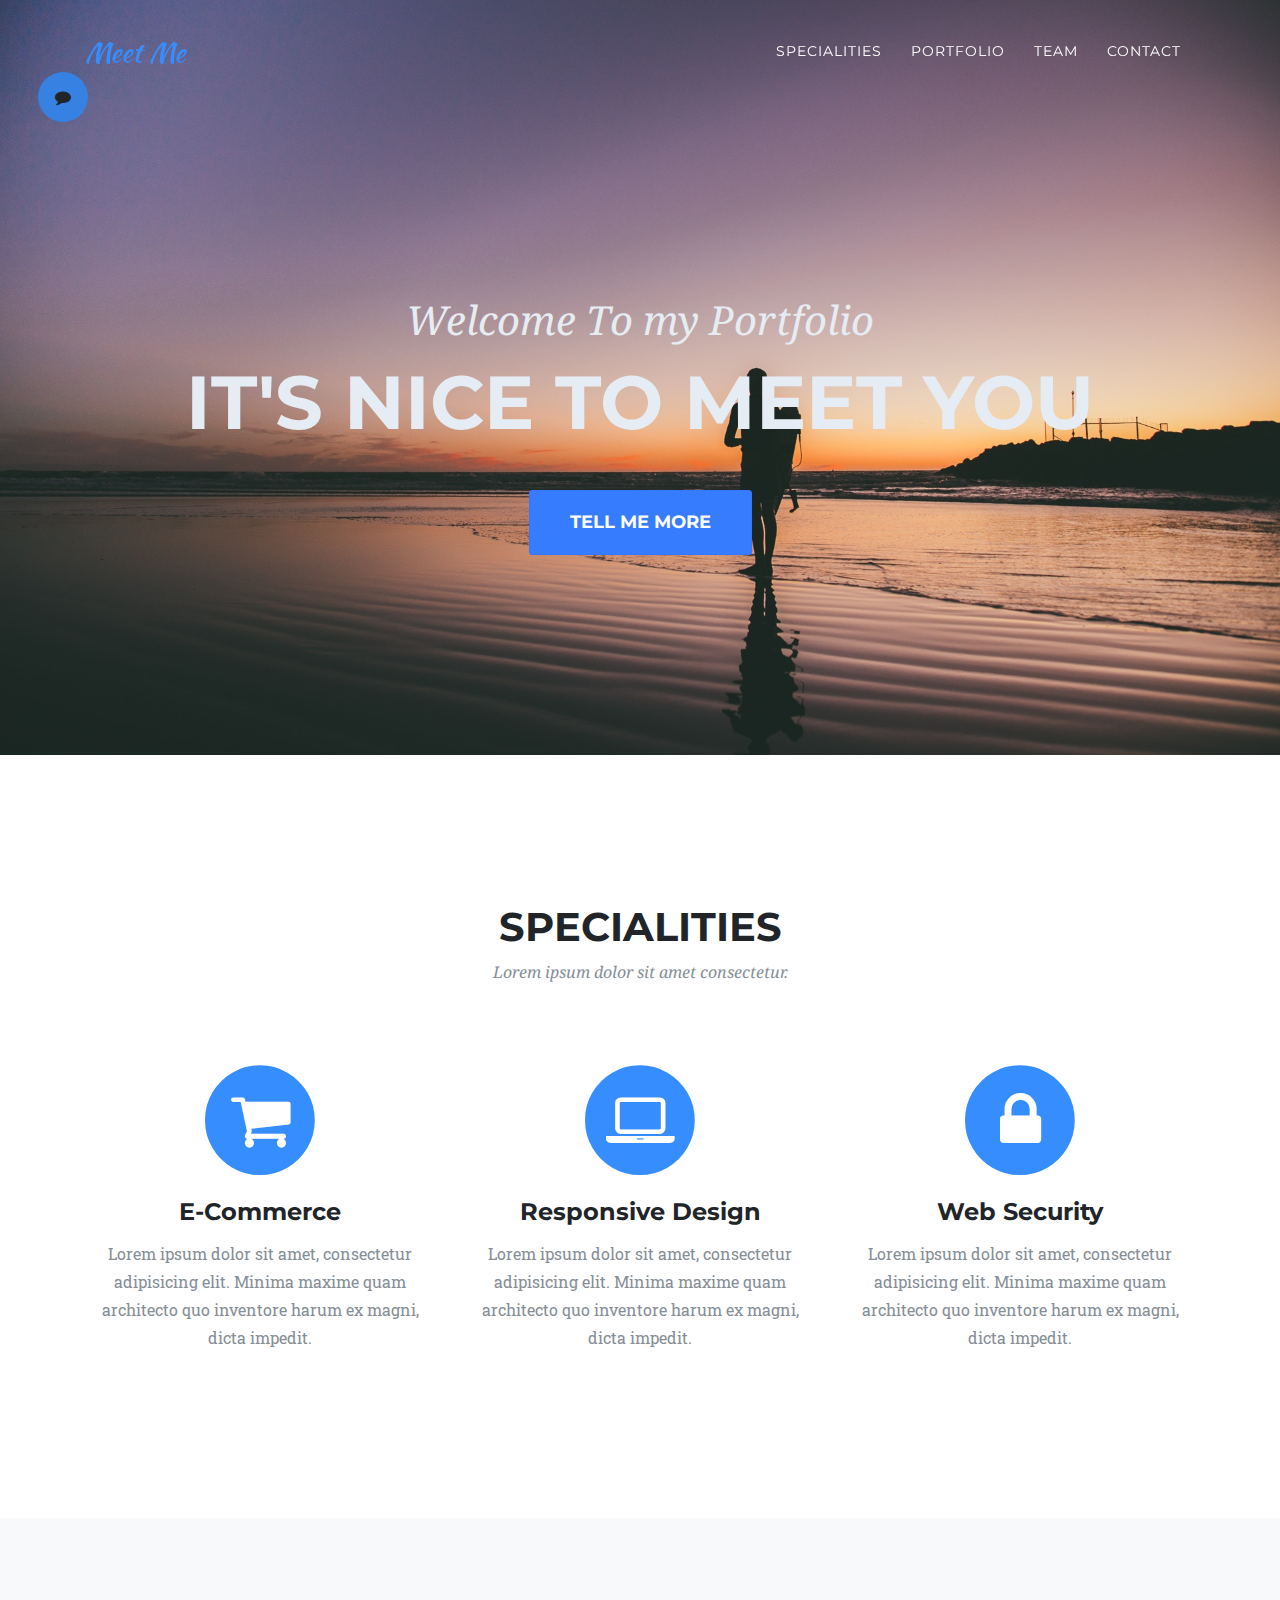
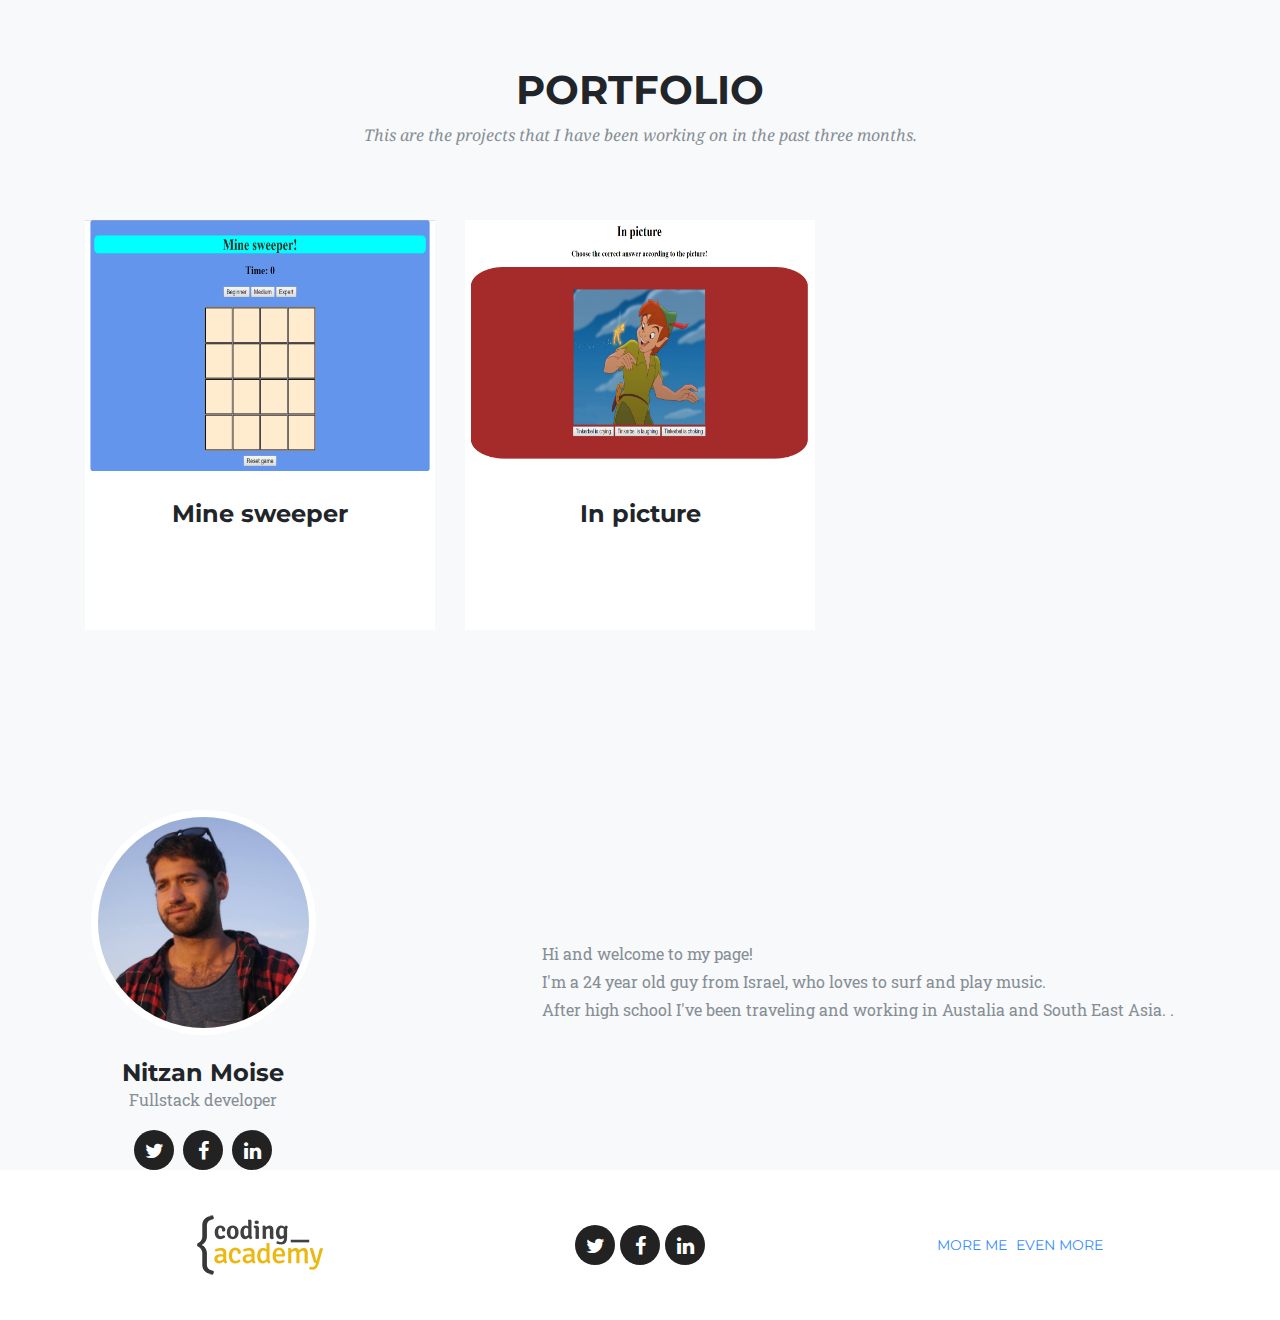
<file: index.html>
<!DOCTYPE html>
<html lang="en">

<head>

  <meta charset="utf-8">
  <meta name="viewport" content="width=device-width, initial-scale=1, shrink-to-fit=no">
  <meta name="description" content="">
  <meta name="author" content="">

  <title>Coding Academy</title>

  <!-- Bootstrap core CSS -->
  <link href="vendor/bootstrap/css/bootstrap.min.css" rel="stylesheet">

  <!-- Custom fonts for this template -->
  <link href="vendor/font-awesome/css/font-awesome.min.css" rel="stylesheet" type="text/css">
  <link href="https://fonts.googleapis.com/css?family=Montserrat:400,700" rel="stylesheet" type="text/css">
  <link href='https://fonts.googleapis.com/css?family=Kaushan+Script' rel='stylesheet' type='text/css'>
  <link href='https://fonts.googleapis.com/css?family=Droid+Serif:400,700,400italic,700italic' rel='stylesheet' type='text/css'>
  <link href='https://fonts.googleapis.com/css?family=Roboto+Slab:400,100,300,700' rel='stylesheet' type='text/css'>

  <!-- Custom styles for this template -->
  <link href="css/ca-gallery.css" rel="stylesheet">

</head>

<body id="page-top" onload="init()">
  <div class="offcanvas-btn" onClick="openCanvas()">
    <i class="fa fa-comment" aria-hidden="true"></i>
  </div>
  <aside class="offcanvas-aside">

  <!-- Contact -->
  <section id="contact">
      <form action="action_page.php">
    <h4>Contact Me</h4>
    <h6>Your Email</h6>
    <input type="text" id="email" name="email" placeholder="Your email..">
    <br/>
    <br/>
    <h6>Subject</h6>
    <input type="text" id="subject" name="subject" placeholder="Subject.."> 
    <br/>
    <br/>
    <h6>Message body</h6>
    <textarea id="message-body" name="message-body" placeholder="Write something.." style="height:200px"></textarea>
    <br/>
    <!-- <input type="submit" value="Submit"> -->
    <button type="button" class="btn btn-primary" onclick="newWindow()">Submit</button>
  </form>
</section>
 
  </aside>

  <!-- Navigation -->
  <nav class="navbar navbar-expand-lg navbar-dark fixed-top" id="mainNav">
    <div class="container">
      <a class="navbar-brand js-scroll-trigger" href="#page-top">Meet Me</a>
      <button class="navbar-toggler navbar-toggler-right" type="button" data-toggle="collapse" data-target="#navbarResponsive"
        aria-controls="navbarResponsive" aria-expanded="false" aria-label="Toggle navigation">
          <i class="fa fa-bars"></i>
        </button>
      <div class="collapse navbar-collapse" id="navbarResponsive">
        <ul class="navbar-nav ml-auto">
          <li class="nav-item">
            <a class="nav-link js-scroll-trigger" href="#services">Specialities</a>
          </li>
          <li class="nav-item">
            <a class="nav-link js-scroll-trigger" href="#portfolio">Portfolio</a>
          </li>
          <li class="nav-item">
            <a class="nav-link js-scroll-trigger" href="#team">Team</a>
          </li>
          <li class="nav-item">
            <a class="nav-link js-scroll-trigger" href="#contact">Contact</a>
          </li>
        </ul>
      </div>
    </div>
  </nav>

  <!-- Header -->
  <header class="masthead">
    <div class="container">
      <div class="intro-text">
        <div class="intro-lead-in">Welcome To my Portfolio</div>
        <div class="intro-heading">It's Nice To Meet You</div>
        <a class="btn btn-xl js-scroll-trigger" href="#services">Tell Me More</a>
      </div>
    </div>
  </header>

  <!-- Services -->
  <section id="services">
    <div class="container">
      <div class="row">
        <div class="col-lg-12 text-center">
          <h2 class="section-heading">Specialities</h2>
          <h3 class="section-subheading text-muted">Lorem ipsum dolor sit amet consectetur.</h3>
        </div>
      </div>
      <div class="row text-center">
        <div class="col-md-4">
          <span class="fa-stack fa-4x">
              <i class="fa fa-circle fa-stack-2x text-primary"></i>
              <i class="fa fa-shopping-cart fa-stack-1x fa-inverse"></i>
            </span>
          <h4 class="service-heading">E-Commerce</h4>
          <p class="text-muted">Lorem ipsum dolor sit amet, consectetur adipisicing elit. Minima maxime quam architecto quo inventore harum ex
            magni, dicta impedit.</p>
        </div>
        <div class="col-md-4">
          <span class="fa-stack fa-4x">
              <i class="fa fa-circle fa-stack-2x text-primary"></i>
              <i class="fa fa-laptop fa-stack-1x fa-inverse"></i>
            </span>
          <h4 class="service-heading">Responsive Design</h4>
          <p class="text-muted">Lorem ipsum dolor sit amet, consectetur adipisicing elit. Minima maxime quam architecto quo inventore harum ex
            magni, dicta impedit.</p>
        </div>
        <div class="col-md-4">
          <span class="fa-stack fa-4x">
              <i class="fa fa-circle fa-stack-2x text-primary"></i>
              <i class="fa fa-lock fa-stack-1x fa-inverse"></i>
            </span>
          <h4 class="service-heading">Web Security</h4>
          <p class="text-muted">Lorem ipsum dolor sit amet, consectetur adipisicing elit. Minima maxime quam architecto quo inventore harum ex
            magni, dicta impedit.</p>
        </div>
      </div>
    </div>
  </section>

  <!-- Portfolio Grid -->
  <section class="bg-light" id="portfolio">
    <div class="container">
      <div class="row">
        <div class="col-lg-12 text-center">
          <h2 class="section-heading">Portfolio</h2>
          <h3 class="section-subheading text-muted">This are the projects that I have been working on in the past three months.</h3>
        </div>
      </div>
      <div class="row project">
        
       
      </div>
    </div>
  </section>


  <!-- Team -->
  <section class="bg-light" id="team" style="padding: 0px;">
      <div class="row">
        <div class="col-sm-4">
          <div class="team-member">
            <img class="mx-auto rounded-circle" src="img/team/img2.jpg" alt="">
            <h4>Nitzan Moise</h4>
            <p class="text-muted">Fullstack developer</p>
            <ul class="list-inline social-buttons">
              <li class="list-inline-item">
                <a href="#">
                    <i class="fa fa-twitter"></i>
                  </a>
              </li>
              <li class="list-inline-item">
                <a href="https://www.facebook.com/nitzan.moise.1">
                    <i class="fa fa-facebook"></i>
                  </a>
              </li>
              <li class="list-inline-item">
                <a href="https://www.instagram.com/nitzanmoise/">
                    <i class="fa fa-linkedin"></i>
                  </a>
              </li>
            </ul>
          </div>
        </div>
        <div class="col-sm-8 flex-align-center">
            <p class="large text-muted  about-description">Hi and welcome to my page!<br/>I'm a 24 year old guy from Israel, who loves to surf and play music.<br/> After high school I've been traveling and working in Austalia and South East Asia. </I>.</p>    
        </div>
      </div>
  </section>


  <!-- Footer -->
  <footer>
    <div class="container">
      <div class="row">
        <div class="col-md-4 flex-align-center">
          <a href="http://coding-academy.org" target="_blank">
            <img src="./img/ca-logo.png" alt="">
          </a>
        </div>
        <div class="col-md-4 flex-align-center">
          <ul class="list-inline social-buttons flex-align-center">
            <li class="list-inline-item">
              <a href="">
                  <i class="fa fa-twitter"></i>
                </a>
            </li>
            <li class="list-inline-item flex-align-center">
              <a href="https://www.facebook.com/nitzan.moise.1">
                  <i class="fa fa-facebook"></i>
                </a>
            </li>
            <li class="list-inline-item">
              <a href="https://www.instagram.com/nitzanmoise/">
                  <i class="fa fa-linkedin"></i>
                </a>
            </li>
          </ul>
        </div>
        <div class="col-md-4 flex-align-center">
            <ul class="list-inline quicklinks">
            <li class="list-inline-item">
              <a href="#">More Me</a>
            </li>
            <li class="list-inline-item">
              <a href="#">Even More</a>
            </li>
          </ul>
        </div>
      </div>
    </div>
  </footer>

  <!-- Portfolio Modals -->

  <!-- Modal 1 -->
<div class="modal-conteiner">

</div>



  <!-- Bootstrap core JavaScript -->
  <script src="vendor/jquery/jquery.min.js"></script>
  <script src="vendor/popper/popper.min.js"></script>
  <script src="vendor/bootstrap/js/bootstrap.min.js"></script>

  <!-- Plugin JavaScript -->
  <script src="vendor/jquery-easing/jquery.easing.min.js"></script>

  <!-- Custom scripts for this template -->
  <script src="js/ca-gallery.js"></script>
  <script src="js/offCanvas.js"></script>
  <script src="js/main.js"></script>


</body>

</html>
</file>
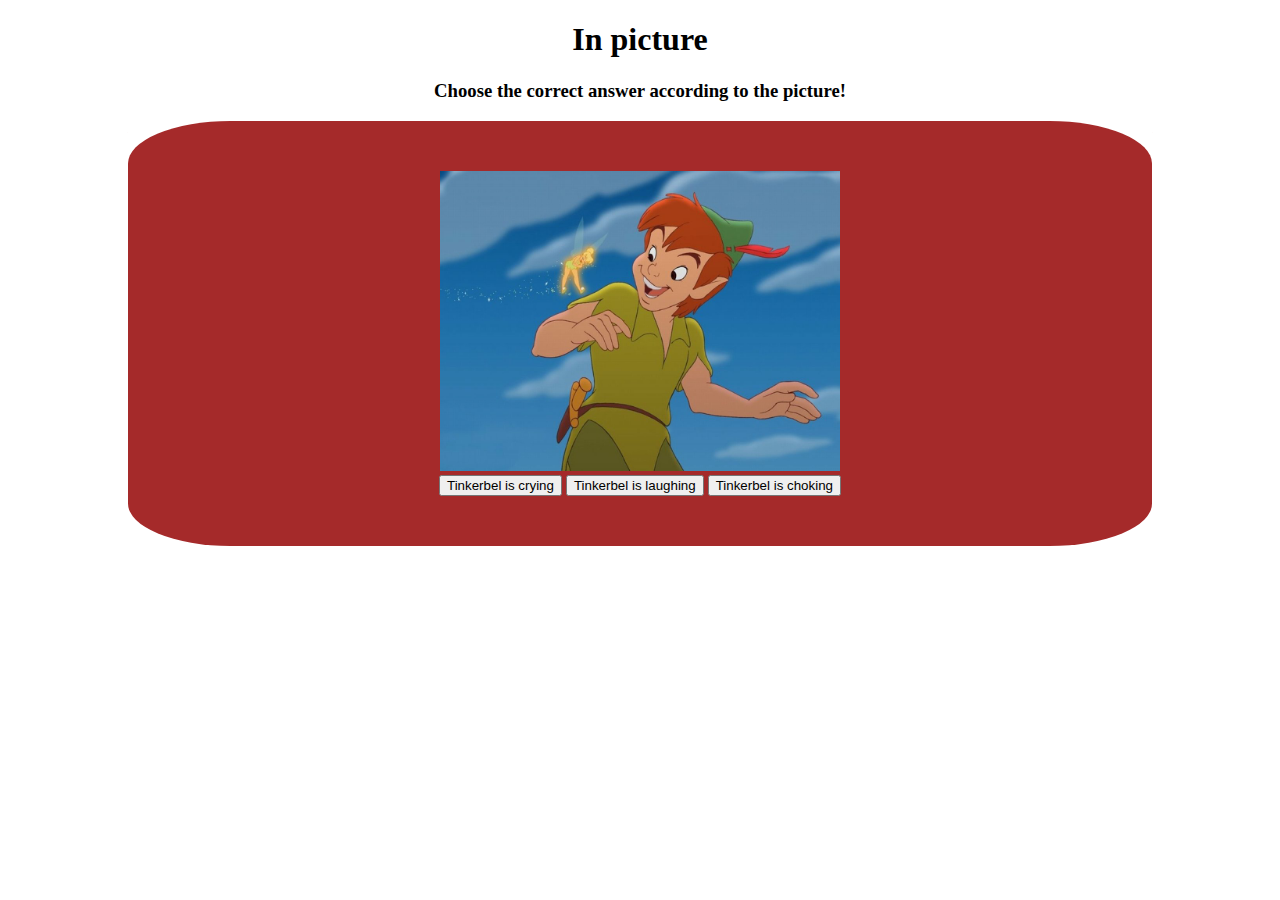
<file: projects/in-picture/index.html>
<!DOCTYPE html>
<html lang="en">

<head>
    <meta charset="UTF-8">

    <title> In picture</title>
</head>
<link rel="stylesheet" href="css/style.css">

<body onload="initGame()">
    <header>
        <h1>In picture</h1>
        <h3>Choose the correct answer according to the picture!</h3>
    </header>
    <main>
        <div class="Question">
            <div class="img-container">
                
            </div>
            <div class="answer-container">
                <button class="answer1" onclick="checkAnswer(this, 0)"></button>
                <button class="answer2" onclick="checkAnswer(this, 1)"></button>
                <button class="answer3" onclick="checkAnswer(this, 2)"></button>


            </div>

        </div>
    </main>
    <footer>
            <div class="summery">
                
            </div>
            <div class="reset" > 
                <button onclick="initGame()">Reset game</button>  
            </div>
    </footer>
    <script src="js/main.js"></script>
</body>

</html>
</file>
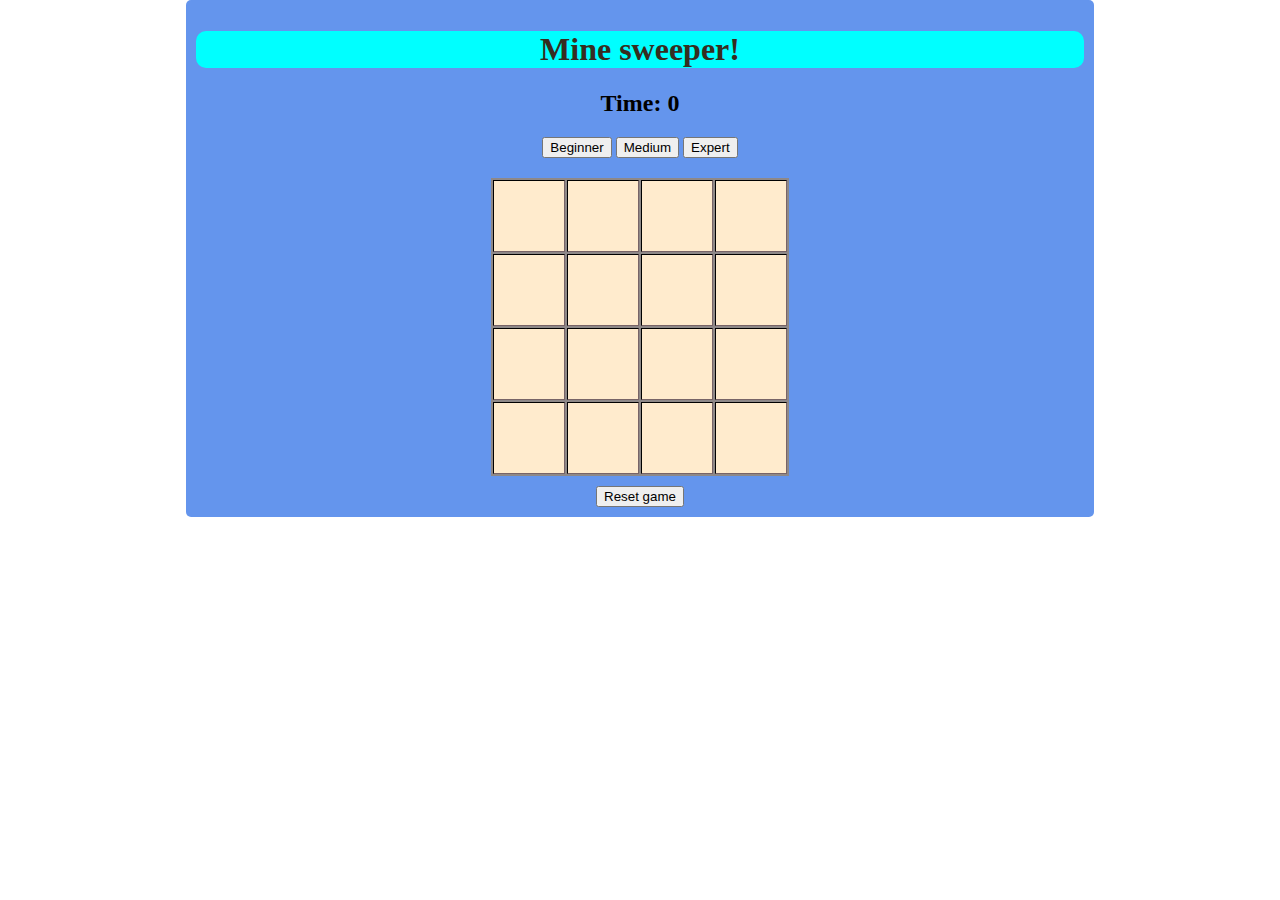
<file: projects/Minesweeper/index.html>
<!DOCTYPE html>
<html lang="en">

<head>
    <meta charset="UTF-8">
    <title>mineaweeper</title>
</head>

<body oncontextmenu="return false;">
    <div class="backround">
        <link rel="stylesheet" href="css/minesweeper.css">
        <h1>Mine sweeper!</h1>
        <h2 class="timer"></h2>
        <div class="levels">
            <button class="beginner" onclick="changeGameLevel(this)">Beginner</button>
            <button class="medium" onclick="changeGameLevel(this)">Medium</button>
            <button class="expert" onclick="changeGameLevel(this)">Expert</button>
        </div>
        <table border="20" cellpadding="10">
            <thead></thead>
            <tbody class="tbl-mine">
            </tbody>
        </table>
        <button class="reset" onclick="resetGame()">Reset game</button>
        <script src="js/minesweeper.js"></script>
    </div>
</body>

</html>
</file>
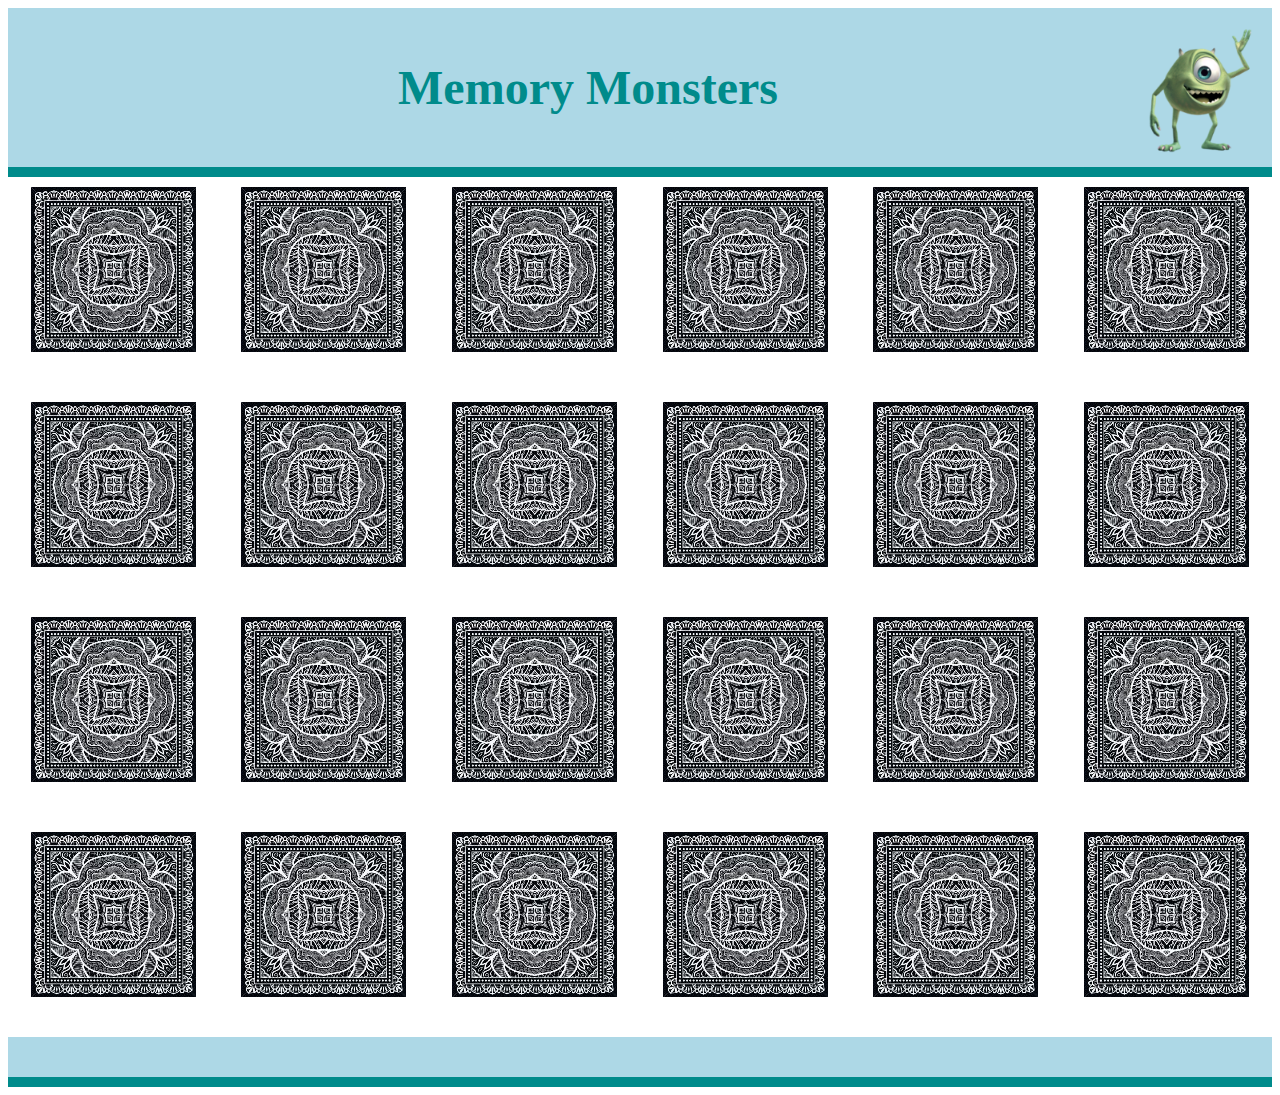
<file: projects/memoryLogos-startHere/game.html>
<!DOCTYPE html>


<html lang="en">
  
  <head>
    <meta charset="utf-8">
    <meta name="viewport" content="width=device-width, initial-scale=1.0">
  <title>My App</title>
  <link rel="stylesheet" href="css/app.css" />
</head>

<body>

  <head>
    <div class="header">
      <img src="img/layout/logo.png">
      <h1>Memory Monsters</h1>
    </div>
  </head>
  <main>
    <div class="board">

    </div>
  </main>
  <footer>

  </footer>



  <script src="js/app.js"></script>
</body>

</html>
</file>
<file: css/ca-gallery.css>
body {
    overflow-x: hidden;
    font-family: 'Roboto Slab', 'Helvetica Neue', Helvetica, Arial, sans-serif;
}
.img-fluid {
    height: 20vw;
}
p {
    line-height: 1.75;
}
a {
    color: #368dfe;
}
a.active,
a:active,
a:focus,
a:hover {
    color: #fec503;
}
h1,
h2,
h3,
h4,
h5,
h6 {
    font-weight: 700;
    font-family: 'Montserrat', 'Helvetica Neue', Helvetica, Arial, sans-serif;
    text-transform: uppercase;
}
section {
    padding: 100px 0;
}
section h2.section-heading {
    font-size: 40px;
    margin-top: 0;
    margin-bottom: 15px;
}
section h3.section-subheading {
    font-size: 16px;
    font-weight: 400;
    font-style: italic;
    margin-bottom: 75px;
    text-transform: none;
    font-family: 'Droid Serif', 'Helvetica Neue', Helvetica, Arial, sans-serif;
}
@media (min-width: 768px) {
    section {
        padding: 150px 0;
    }
   
}
/* @media (min-width: 300px) {
   
    #contact {
        width: 20%;   
    }
} */
::-moz-selection {
    background: #368dfe;
    text-shadow: none;
}
::selection {
    background: #369dfe;
    text-shadow: none;
}
img::selection {
    background: transparent;
}
img::-moz-selection {
    background: transparent;
}
body {
    -webkit-tap-highlight-color: #fed136;
}
.offcanvas-btn {
    z-index: 100000;
    position: fixed;
    top: 8%;
    left: 3%;
    height: 50px;
    width: 50px;
    background: #3681e2;
    border-radius: 50%;
    display: flex;
    justify-content: center;
    align-items: center;
    cursor: pointer;
    margin-left: 0;
    transition: all 0.3s ease;
}
.offcanvas-btn-open {
    margin-left: 30vw;
}
.offcanvas-aside {
    position: fixed;
    height: 100%;
    z-index: 100000;
    background: rgb(0, 153, 255);
    width: 30vw;
    left: -30vw;
    transition: all 0.3s ease;
    display: flex;
    flex-direction: column;
    align-items: center;
    justify-content: space-around;
}
.offcanvas-aside img {
    border-radius: 50%;
}
.offcanvas-aside p {
    text-align: center;
}
input {
    width: 20vw;
}
textarea{
    width: 20vw;
}
.offcanvas-aside .offcanvas-content-suffix {
    height: 20%;
}
.offcanvas-aside-open {
    left: 0;
}
#mainNav {
    background-color: #222222;
}
#mainNav .navbar-toggler {
    font-size: 12px;
    right: 0;
    padding: 13px;
    text-transform: uppercase;
    color: white;
    border: 0;
    background-color: #3686fe;
    font-family: 'Montserrat', 'Helvetica Neue', Helvetica, Arial, sans-serif;
    text-transform: uppercase;
}
#mainNav .navbar-brand {
    color: #368dfe;
    font-family: 'Kaushan Script', 'Helvetica Neue', Helvetica, Arial, cursive;
}
#mainNav .navbar-brand.active,
#mainNav .navbar-brand:active,
#mainNav .navbar-brand:focus,
#mainNav .navbar-brand:hover {
    color: #0385fe;
}
#mainNav .navbar-nav .nav-item .nav-link {
    font-size: 90%;
    font-weight: 400;
    padding: 0.75em 0;
    letter-spacing: 1px;
    color: white;
    font-family: 'Montserrat', 'Helvetica Neue', Helvetica, Arial, sans-serif;
    text-transform: uppercase;
}
#mainNav .navbar-nav .nav-item .nav-link.active,
#mainNav .navbar-nav .nav-item .nav-link:hover {
    color: #36b5fe;
}
@media (min-width: 992px) {
    #mainNav {
        padding-top: 25px;
        padding-bottom: 25px;
        -webkit-transition: padding-top 0.3s, padding-bottom 0.3s;
        -moz-transition: padding-top 0.3s, padding-bottom 0.3s;
        transition: padding-top 0.3s, padding-bottom 0.3s;
        border: none;
        background-color: transparent;
    }
    #mainNav .navbar-brand {
        font-size: 1.75em;
        -webkit-transition: all 0.3s;
        -moz-transition: all 0.3s;
        transition: all 0.3s;
    }
    #mainNav .navbar-nav .nav-item .nav-link {
        padding: 1.1em 1em !important;
    }
    #mainNav.navbar-shrink {
        padding-top: 0;
        padding-bottom: 0;
        background-color: #222222;
    }
    #mainNav.navbar-shrink .navbar-brand {
        font-size: 1.25em;
        padding: 12px 0;
    }
}
header.masthead {
    text-align: center;
    color: rgb(230, 236, 243);
    background-image: url("../img/about/background1.jpg");
    background-repeat: no-repeat;
    background-attachment: scroll;
    background-position: center center;
    -webkit-background-size: cover;
    -moz-background-size: cover;
    -o-background-size: cover;
    background-size: cover;
}
header.masthead .intro-text {
    padding-top: 150px;
    padding-bottom: 100px;
}
header.masthead .intro-text .intro-lead-in {
    font-size: 22px;
    font-style: italic;
    line-height: 22px;
    margin-bottom: 25px;
    font-family: 'Droid Serif', 'Helvetica Neue', Helvetica, Arial, sans-serif;
}
header.masthead .intro-text .intro-heading {
    font-size: 50px;
    font-weight: 700;
    line-height: 50px;
    margin-bottom: 25px;
    font-family: 'Montserrat', 'Helvetica Neue', Helvetica, Arial, sans-serif;
    text-transform: uppercase;
}
@media (min-width: 768px) {
    header.masthead .intro-text {
        padding-top: 300px;
        padding-bottom: 200px;
    }
    header.masthead .intro-text .intro-lead-in {
        font-size: 40px;
        font-style: italic;
        line-height: 40px;
        margin-bottom: 25px;
        font-family: 'Droid Serif', 'Helvetica Neue', Helvetica, Arial, sans-serif;
    }
    header.masthead .intro-text .intro-heading {
        font-size: 75px;
        font-weight: 700;
        line-height: 75px;
        margin-bottom: 50px;
        font-family: 'Montserrat', 'Helvetica Neue', Helvetica, Arial, sans-serif;
        text-transform: uppercase;
    }
}
.service-heading {
    margin: 15px 0;
    text-transform: none;
}
#portfolio .portfolio-item {
    right: 0;
    margin: 0 0 15px;
}
#portfolio .portfolio-item .portfolio-link {
    position: relative;
    display: block;
    max-width: 400px;
    margin: 0 auto;
    cursor: pointer;
}
#portfolio .portfolio-item .portfolio-link .portfolio-hover {
    position: absolute;
    width: 100%;
    height: 100%;
    -webkit-transition: all ease 0.5s;
    -moz-transition: all ease 0.5s;
    transition: all ease 0.5s;
    opacity: 0;
    background: rgba(254, 209, 54, 0.9);
}
#portfolio .portfolio-item .portfolio-link .portfolio-hover:hover {
    opacity: 1;
}
#portfolio .portfolio-item .portfolio-link .portfolio-hover .portfolio-hover-content {
    font-size: 20px;
    position: absolute;
    top: 50%;
    width: 100%;
    height: 20px;
    margin-top: -12px;
    text-align: center;
    color: white;
}
#portfolio .portfolio-item .portfolio-link .portfolio-hover .portfolio-hover-content i {
    margin-top: -12px;
}
#portfolio .portfolio-item .portfolio-link .portfolio-hover .portfolio-hover-content h3,
#portfolio .portfolio-item .portfolio-link .portfolio-hover .portfolio-hover-content h4 {
    margin: 0;
}
#portfolio .portfolio-item .portfolio-caption {
    max-width: 400px;
    height: 12vw;
    margin: 0 auto;
    padding: 25px;
    text-align: center;
    background-color: white;
}
#portfolio .portfolio-item .portfolio-caption h4 {
    margin: 0;
    text-transform: none;
}
#portfolio .portfolio-item .portfolio-caption p {
    font-size: 16px;
    font-style: italic;
    margin: 0;
    font-family: 'Droid Serif', 'Helvetica Neue', Helvetica, Arial, sans-serif;
}
#portfolio * {
    z-index: 2;
}
@media (min-width: 767px) {
    #portfolio .portfolio-item {
        margin: 0 0 30px;
    }
}
.portfolio-modal .modal-dialog {
    max-width: none;
    height: 100%;
    margin: 0;
}
.portfolio-modal .modal-content {
    min-height: 100%;
    padding: 100px 0;
    text-align: center;
    border: none;
    border-radius: 0;
    background-clip: border-box;
    -webkit-box-shadow: none;
    box-shadow: none;
}
.portfolio-modal .modal-content h2 {
    font-size: 3em;
    margin-bottom: 15px;
}
.portfolio-modal .modal-content p {
    margin-bottom: 30px;
}
.portfolio-modal .modal-content p.item-intro {
    font-size: 16px;
    font-style: italic;
    margin: 20px 0 30px;
    font-family: 'Droid Serif', 'Helvetica Neue', Helvetica, Arial, sans-serif;
}
.portfolio-modal .modal-content ul.list-inline {
    margin-top: 0;
    margin-bottom: 30px;
}
.portfolio-modal .modal-content img {
    margin-bottom: 30px;
}
.portfolio-modal .modal-content button {
    cursor: pointer;
}
.portfolio-modal .close-modal {
    position: absolute;
    top: 25px;
    right: 25px;
    width: 75px;
    height: 75px;
    cursor: pointer;
    background-color: transparent;
}
.portfolio-modal .close-modal:hover {
    opacity: 0.3;
}
.portfolio-modal .close-modal .lr {
    /* Safari and Chrome */
    
    z-index: 1051;
    width: 1px;
    height: 75px;
    margin-left: 35px;
    /* IE 9 */
    
    -webkit-transform: rotate(45deg);
    -ms-transform: rotate(45deg);
    transform: rotate(45deg);
    background-color: #222222;
}
.portfolio-modal .close-modal .lr .rl {
    /* Safari and Chrome */
    
    z-index: 1052;
    width: 1px;
    height: 75px;
    /* IE 9 */
    
    -webkit-transform: rotate(90deg);
    -ms-transform: rotate(90deg);
    transform: rotate(90deg);
    background-color: #222222;
}
.portfolio-modal .modal-backdrop {
    display: none;
    opacity: 0;
}
.timeline {
    position: relative;
    padding: 0;
    list-style: none;
}
.timeline:before {
    position: absolute;
    top: 0;
    bottom: 0;
    left: 40px;
    width: 2px;
    margin-left: -1.5px;
    content: '';
    background-color: #f1f1f1;
}
.timeline > li {
    position: relative;
    min-height: 50px;
    margin-bottom: 50px;
}
.timeline > li:after,
.timeline > li:before {
    display: table;
    content: ' ';
}
.timeline > li:after {
    clear: both;
}
.timeline > li .timeline-panel {
    position: relative;
    float: right;
    width: 100%;
    padding: 0 20px 0 100px;
    text-align: left;
}
.timeline > li .timeline-panel:before {
    right: auto;
    left: -15px;
    border-right-width: 15px;
    border-left-width: 0;
}
.timeline > li .timeline-panel:after {
    right: auto;
    left: -14px;
    border-right-width: 14px;
    border-left-width: 0;
}
.timeline > li .timeline-image {
    position: absolute;
    z-index: 100;
    left: 0;
    width: 80px;
    height: 80px;
    margin-left: 0;
    text-align: center;
    color: white;
    border: 7px solid #f1f1f1;
    border-radius: 100%;
    background-color: #36aefe;
}
.timeline > li .timeline-image h4 {
    font-size: 10px;
    line-height: 14px;
    margin-top: 12px;
}
.timeline > li.timeline-inverted > .timeline-panel {
    float: right;
    padding: 0 20px 0 100px;
    text-align: left;
}
.timeline > li.timeline-inverted > .timeline-panel:before {
    right: auto;
    left: -15px;
    border-right-width: 15px;
    border-left-width: 0;
}
.timeline > li.timeline-inverted > .timeline-panel:after {
    right: auto;
    left: -14px;
    border-right-width: 14px;
    border-left-width: 0;
}
.timeline > li:last-child {
    margin-bottom: 0;
}
.timeline .timeline-heading h4 {
    margin-top: 0;
    color: inherit;
}
.timeline .timeline-heading h4.subheading {
    text-transform: none;
}
.timeline .timeline-body > ul,
.timeline .timeline-body > p {
    margin-bottom: 0;
}
@media (min-width: 768px) {
    .timeline:before {
        left: 50%;
    }
    .timeline > li {
        min-height: 100px;
        margin-bottom: 100px;
    }
    .timeline > li .timeline-panel {
        float: left;
        width: 41%;
        padding: 0 20px 20px 30px;
        text-align: right;
    }
    .timeline > li .timeline-image {
        left: 50%;
        width: 100px;
        height: 100px;
        margin-left: -50px;
    }
    .timeline > li .timeline-image h4 {
        font-size: 13px;
        line-height: 18px;
        margin-top: 16px;
    }
    .timeline > li.timeline-inverted > .timeline-panel {
        float: right;
        padding: 0 30px 20px 20px;
        text-align: left;
    }
}
@media (min-width: 992px) {
    .timeline > li {
        min-height: 150px;
    }
    .timeline > li .timeline-panel {
        padding: 0 20px 20px;
    }
    .timeline > li .timeline-image {
        width: 150px;
        height: 150px;
        margin-left: -75px;
    }
    .timeline > li .timeline-image h4 {
        font-size: 18px;
        line-height: 26px;
        margin-top: 30px;
    }
    .timeline > li.timeline-inverted > .timeline-panel {
        padding: 0 20px 20px;
    }
}
@media (min-width: 1200px) {
    .timeline > li {
        min-height: 170px;
    }
    .timeline > li .timeline-panel {
        padding: 0 20px 20px 100px;
    }
    .timeline > li .timeline-image {
        width: 170px;
        height: 170px;
        margin-left: -85px;
    }
    .timeline > li .timeline-image h4 {
        margin-top: 40px;
    }
    .timeline > li.timeline-inverted > .timeline-panel {
        padding: 0 100px 20px 20px;
    }
}
.team-member {
    text-align: center;
}
.team-member img {
    width: 225px;
    height: 225px;
    border: 7px solid white;
}
.team-member h4 {
    margin-top: 25px;
    margin-bottom: 0;
    text-transform: none;
}
.team-member p {
    margin-top: 0;
}
.about-description {
    max-width: 80%;
}
@media (max-width: 800px) {
    .about-description {
        text-align: center;
        margin-top: 1rem;
        margin-bottom: 1rem;
    }
}
footer {
    padding: 25px 0;
    text-align: center;
}
footer span.copyright {
    font-size: 90%;
    line-height: 40px;
    text-transform: none;
    font-family: 'Montserrat', 'Helvetica Neue', Helvetica, Arial, sans-serif;
    text-transform: uppercase;
}
footer ul.quicklinks {
    font-size: 90%;
    line-height: 40px;
    margin-bottom: 0;
    text-transform: none;
    font-family: 'Montserrat', 'Helvetica Neue', Helvetica, Arial, sans-serif;
    text-transform: uppercase;
}
ul.social-buttons {
    margin-bottom: 0;
}
ul.social-buttons li a {
    font-size: 20px;
    line-height: 40px;
    display: block;
    width: 40px;
    height: 40px;
    -webkit-transition: all 0.3s;
    -moz-transition: all 0.3s;
    transition: all 0.3s;
    color: white;
    border-radius: 100%;
    outline: none;
    background-color: #222222;
}
ul.social-buttons li a:active,
ul.social-buttons li a:focus,
ul.social-buttons li a:hover {
    background-color: #367cfe;
}
.flex-align-center {
    display: flex;
    justify-content: center;
    align-items: center;
}
.text-primary {
    color: #368dfe !important;
}
.btn-primary {
    font-weight: 700;
    color: white;
    border-color: #36aefe;
    background-color: #368dfe;
    font-family: 'Montserrat', 'Helvetica Neue', Helvetica, Arial, sans-serif;
    text-transform: uppercase;
}
.btn-primary.focus,
.btn-primary:focus {
    color: white;
    border-color: #b48b01;
    background-color: #0378fe;
}
.btn-primary:hover {
    color: white;
    border-color: #0173f6;
    background-color: #0385fe;
}
.btn-primary.active,
.btn-primary:active,
.open > .btn-primary.dropdown-toggle {
    color: white;
    border-color: #0180f6;
    background-color: #038dfe;
}
.btn-primary.active.focus,
.btn-primary.active:focus,
.btn-primary.active:hover,
.btn-primary:active.focus,
.btn-primary:active:focus,
.btn-primary:active:hover,
.open > .btn-primary.dropdown-toggle.focus,
.open > .btn-primary.dropdown-toggle:focus,
.open > .btn-primary.dropdown-toggle:hover {
    color: white;
    border-color: #0172b4;
    background-color: #0172dc;
}
.btn-primary.active,
.btn-primary:active,
.open > .btn-primary.dropdown-toggle {
    background-image: none;
}
.btn-primary.disabled.focus,
.btn-primary.disabled:focus,
.btn-primary.disabled:hover,
.btn-primary[disabled].focus,
.btn-primary[disabled]:focus,
.btn-primary[disabled]:hover,
fieldset[disabled] .btn-primary.focus,
fieldset[disabled] .btn-primary:focus,
fieldset[disabled] .btn-primary:hover {
    border-color: #fed136;
    background-color: #fed136;
}
.btn-primary .badge {
    color: #3693fe;
    background-color: white;
}
.btn-xl {
    font-size: 18px;
    font-weight: 700;
    padding: 20px 40px;
    border-radius: 3px;
    color: white;
    border-color: #3675fe;
    background-color: #367cfe;
    font-family: 'Montserrat', 'Helvetica Neue', Helvetica, Arial, sans-serif;
    text-transform: uppercase;
}
.btn-xl.focus,
.btn-xl:focus {
    color: white;
    border-color: #015eb4;
    background-color: #038dfe;
}
.btn-xl:hover {
    color: white;
    border-color: #0173f6;
    background-color: #038dfe;
}
.btn-xl.active,
.btn-xl:active,
.open > .btn-xl.dropdown-toggle {
    color: white;
    border-color: #016bf6;
    background-color: #038dfe;
}
.btn-xl.active.focus,
.btn-xl.active:focus,
.btn-xl.active:hover,
.btn-xl:active.focus,
.btn-xl:active:focus,
.btn-xl:active:hover,
.open > .btn-xl.dropdown-toggle.focus,
.open > .btn-xl.dropdown-toggle:focus,
.open > .btn-xl.dropdown-toggle:hover {
    color: white;
    border-color: #0140b4;
    background-color: #0172dc;
}
.btn-xl.active,
.btn-xl:active,
.open > .btn-xl.dropdown-toggle {
    background-image: none;
}
.btn-xl.disabled.focus,
.btn-xl.disabled:focus,
.btn-xl.disabled:hover,
.btn-xl[disabled].focus,
.btn-xl[disabled]:focus,
.btn-xl[disabled]:hover,
fieldset[disabled] .btn-xl.focus,
fieldset[disabled] .btn-xl:focus,
fieldset[disabled] .btn-xl:hover {
    border-color: #36a4fe;
    background-color: #366bfe;
}
.btn-xl .badge {
    color: #3693fe;
    background-color: white;
}
</file>
<file: projects/in-picture/css/style.css>
body {
    margin: 0 auto;
    text-align: center;
    width: 80%;
    
}
main .Question {
    background: brown; 
    border-color: black;
    border-radius: 10%;
    padding: 50px;
    
}
main .Question img {
    width: 400px;
}
.wrong {
    background-color: red;
}
</file>
<file: projects/Minesweeper/css/minesweeper.css>
body {
    margin: 0px auto;
    width: 71%;
    text-align: center;
}
button {
    cursor: pointer;
}
.backround{
    background-color: cornflowerblue;
    padding: 10px;
    border-radius: 5px;
    
}
h1 {
    background-color: aqua;
    border-radius:  10px; 
    color: rgb(54, 45, 32);

}
.levels{
    margin: 20px;
}
.levels button:hover {
    background-color: blueviolet;
    
}
table{
    border: black;
    margin: 0 auto;
    background: #8e8888;


}
thead {
    display: none;
}
tbody {
    background-color: blanchedalmond;
    border: rgb(36, 30, 31);
}
td {
     border: 1; 
     border-width: 1px;
    border-collapse: collapse;
    width: 50px;
    height: 50px;
    font-size:1.4em;
    
}
tr {
    width: 40px;
    height: 40px;  
    
}
.hidenCell {
    outline: 5px solid orange;
    display: none;
}
.mine {
    background-color: red;
}
.reset {
    margin-top: 10px;
}
.reset button:hover {
    background-color: blueviolet;
    
}
</file>
<file: projects/memoryLogos-startHere/css/app.css>
/* body {
    margin: 0;
    box-sizing: border-box;
  } */
.header {
    background-color: lightblue;
    padding: 20px;
    border-bottom: 10px solid darkcyan;
    color:darkcyan;
    font-size: 1.1em;
    text-align: center;
    
}

.header img {
    float: right;
}

/* .card {
    background-color: pink;
    height: 165px;
    width: 165px;    
    float: left;
    margin: 5px;

}

.card img {
    position: absolute;
}

.flipped .back {
    display: none;
}
 */

 





.card-wrapper {
  
    display: flex;
    justify-content: center;
    align-items: flex-end;  
    
    width: 40vw;
    height: 40vw;
    position: relative;
    float: left;
    margin: 10px 10px 40px;
    perspective: 800px;
   
  }
.board {
    display:flex;
    flex-flow: row wrap;
    justify-content: space-around; 
  
}

  .card {
    width: 100%;
    height: 100%;
    position: absolute;
    transition: transform 1s;
    transform-style: preserve-3d;
  }

  .card.flipped {
        transform: rotateY( 180deg );
  }

  .card img {
    display: block;
    height: 100%;
    width: 100%;
    line-height: 260px;
    color: white;
    text-align: center;
    font-weight: bold;
    font-size: 140px;
    position: absolute;
    backface-visibility: hidden;
   
  }


  .card .image {
    transform: rotateY( 180deg );
    height: 80%;
  }

.icon-name {
    font-size: 1.5rem;
    background-color: aqua;
  
}

footer {
    background-color: lightblue;
    padding: 20px;
    border-bottom: 10px solid darkcyan;
    color:darkcyan;
    font-size: 1.5em;
    text-align: center;
}

@media (min-width: 600px) {
    .header {
      font-size: 1.5em;
    }
  
    .card-wrapper {
      width: 165px;
      height: 165px;
    }
  }
</file>
